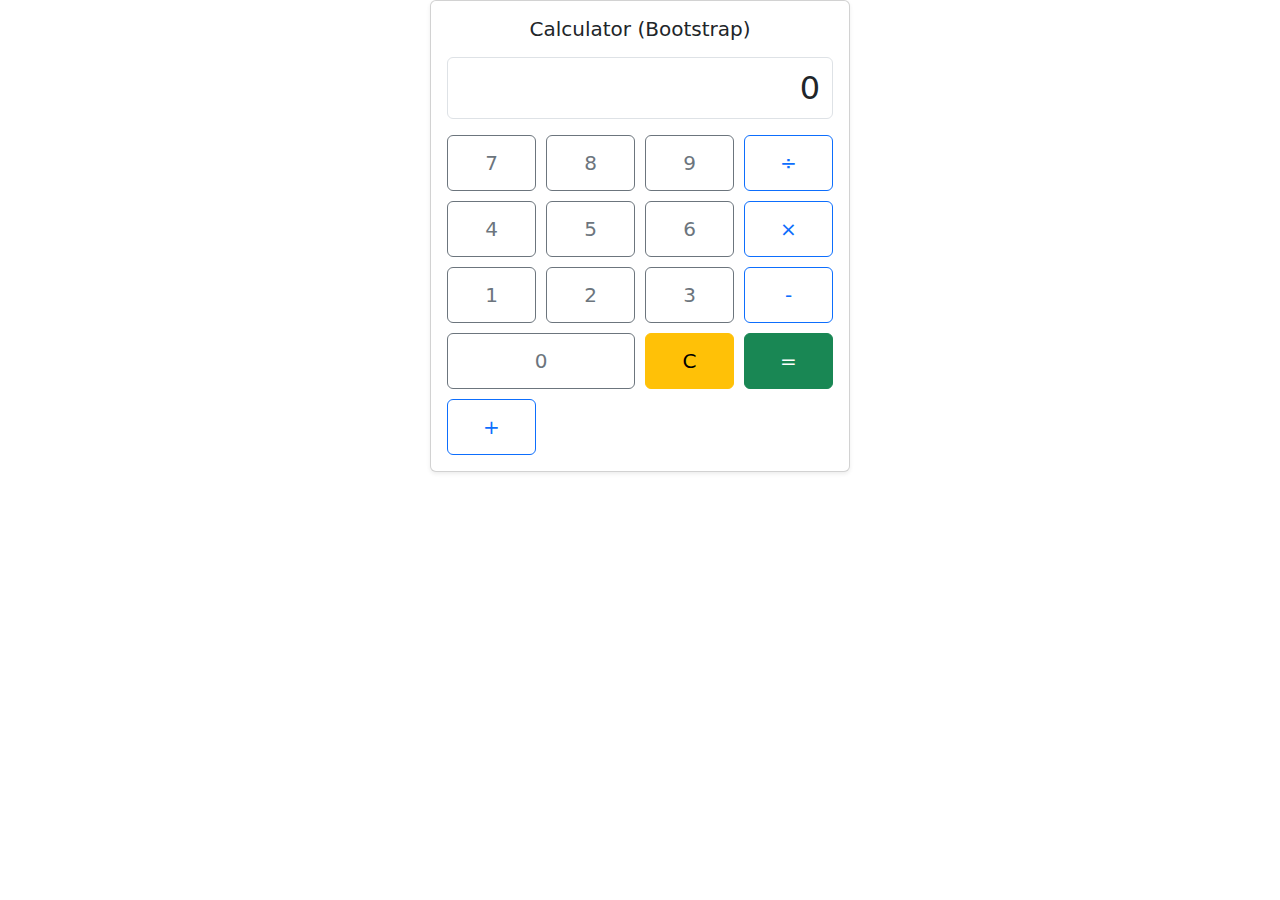
<file: index.html>
<!DOCTYPE html>
<html lang="en">

  <head>
    <meta charset="UTF-8">
    <title>디자인 적용</title>
    <link rel='stylesheet' href='https://cdn.jsdelivr.net/npm/bootstrap@5.3.3/dist/css/bootstrap.min.css'><link rel="stylesheet" href="./style.css">

  </head>
    
  <body>
  <div class="wrap">
  <div class="card shadow-sm mx-auto" style="max-width:420px;">
    <div class="card-body">
      <h5 class="card-title text-center mb-3">Calculator (Bootstrap)</h5>

      <input id="display" type="text" class="form-control text-end fs-2 mb-3" value="0" readonly>

      <div class="keys">
        <button class="btn btn-outline-secondary" data-key="7">7</button>
        <button class="btn btn-outline-secondary" data-key="8">8</button>
        <button class="btn btn-outline-secondary" data-key="9">9</button>
        <button class="btn btn-outline-primary" data-key="÷">÷</button>

        <button class="btn btn-outline-secondary" data-key="4">4</button>
        <button class="btn btn-outline-secondary" data-key="5">5</button>
        <button class="btn btn-outline-secondary" data-key="6">6</button>
        <button class="btn btn-outline-primary" data-key="×">×</button>

        <button class="btn btn-outline-secondary" data-key="1">1</button>
        <button class="btn btn-outline-secondary" data-key="2">2</button>
        <button class="btn btn-outline-secondary" data-key="3">3</button>
        <button class="btn btn-outline-primary" data-key="-">-</button>

        <button class="btn btn-outline-secondary wide" data-key="0">0</button>
        <button class="btn btn-warning" data-key="C">C</button>
        <button class="btn btn-success" data-key="=">=</button>
        <button class="btn btn-outline-primary" data-key="+">+</button>
      </div>
    </div>
  </div>
</div>
    <script  src="./script.js"></script>

  </body>
  
</html>
</file>
<file: style.css>
https://cdn.jsdelivr.net/npm/bootstrap@5.3.3/dist/css/bootstrap.min.css
  
  .wrap { padding: 16px; }

.keys{
  display: grid;
  grid-template-columns: repeat(4, 1fr);
  gap: 10px;
}
.keys button{ height: 56px; font-size: 20px; }
.wide{ grid-column: span 2; }
</file>
